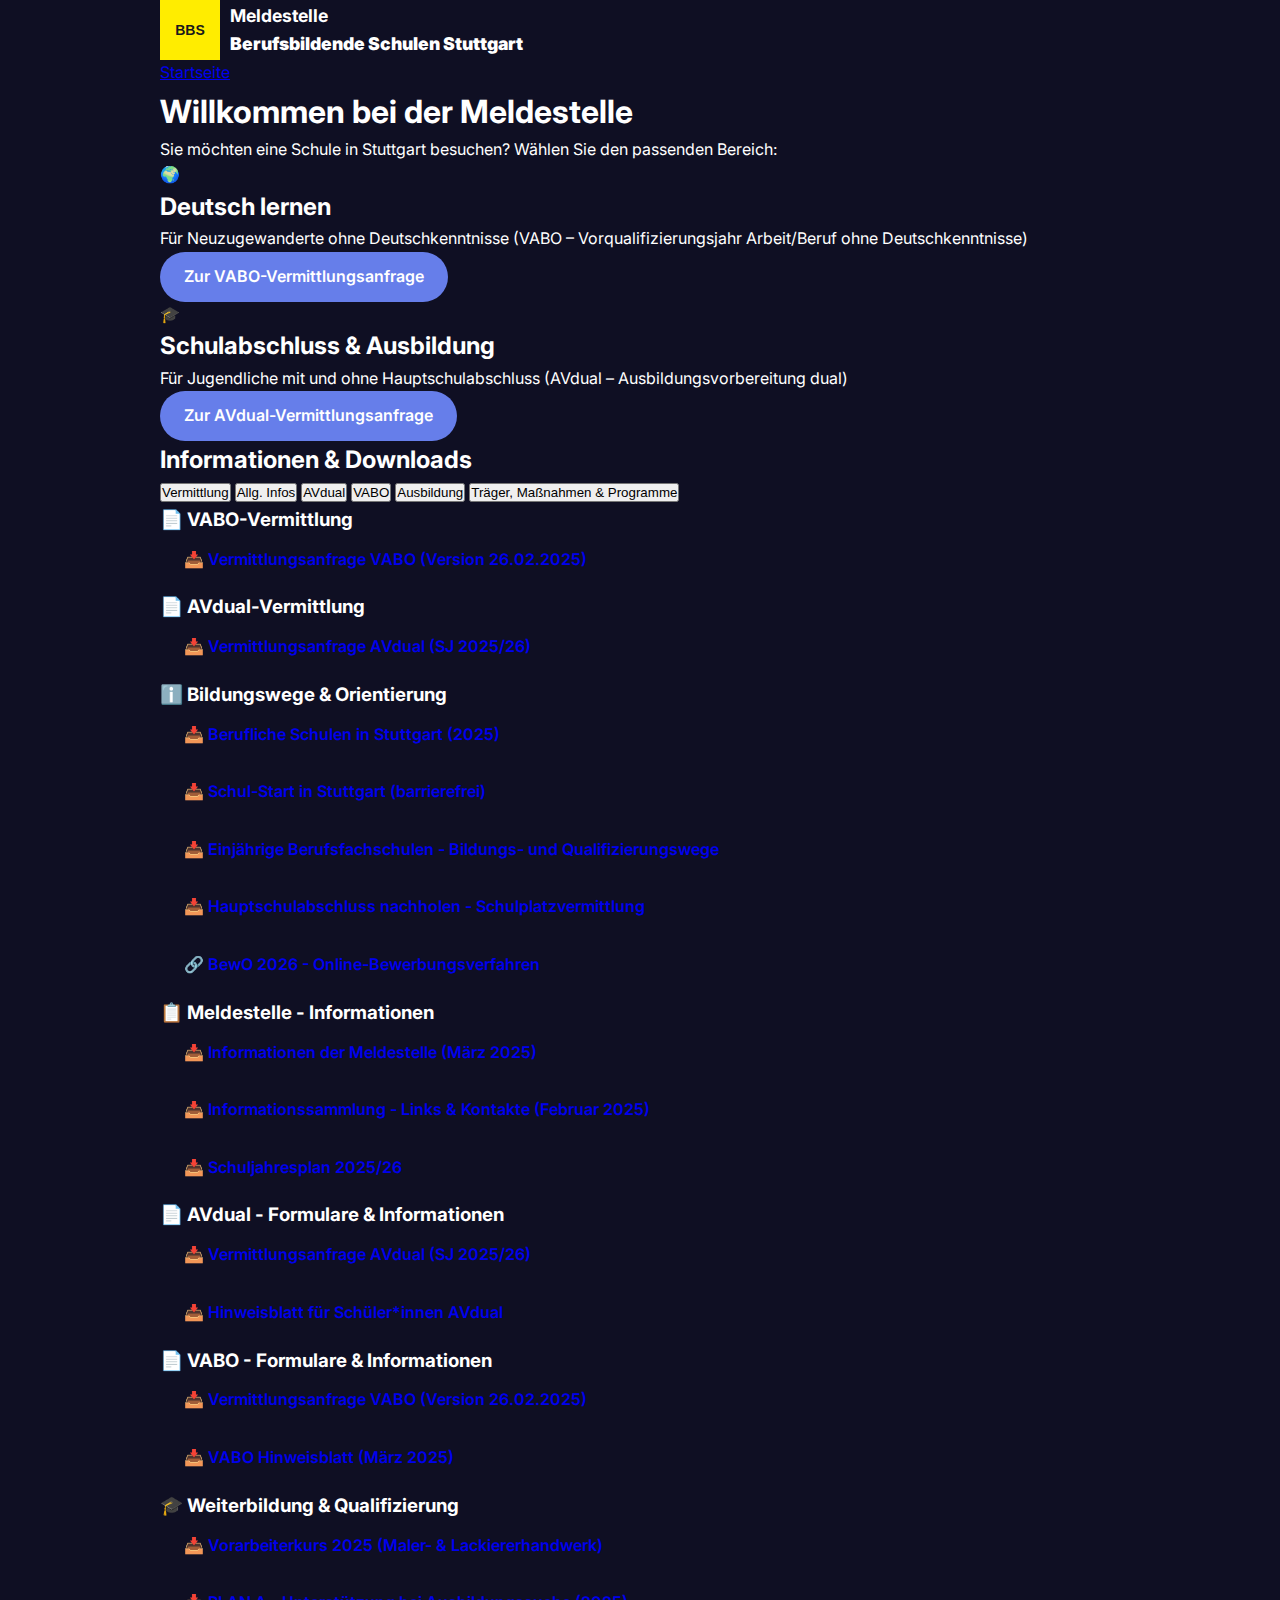
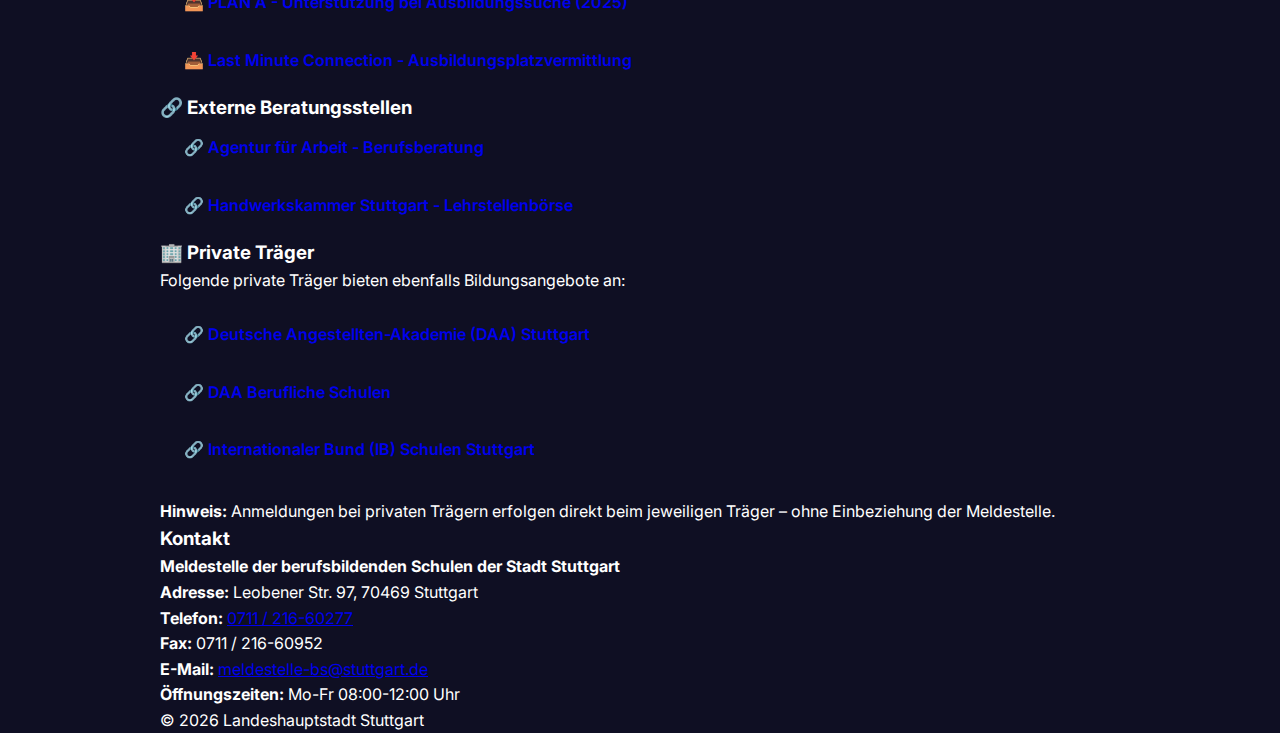
<file: index.html>
<!DOCTYPE html>
<html lang="de">
<head>
    <meta charset="UTF-8">
    <meta name="viewport" content="width=device-width, initial-scale=1.0">
    <title>Meldestelle Berufsbildende Schulen Stuttgart</title>
    <link rel="stylesheet" href="style.css">
</head>
<body>
    <header class="site-header">
        <div class="container">
            <div class="header-content">
                <div class="logo">
                    <img src="data:image/svg+xml,%3Csvg xmlns='http://www.w3.org/2000/svg' width='60' height='60'%3E%3Crect fill='%23FFED00' width='60' height='60'/%3E%3Ctext x='30' y='35' font-family='Arial' font-size='14' font-weight='bold' text-anchor='middle' fill='%231A1A1A'%3EBBS%3C/text%3E%3C/svg%3E" alt="Logo" width="60" height="60">
                    <span class="logo-text">Meldestelle<br><strong>Berufsbildende Schulen Stuttgart</strong></span>
                </div>
                <nav class="main-nav">
                    <a href="index.html" aria-current="page">Startseite</a>
                </nav>
            </div>
        </div>
    </header>
    <main class="container">
        <section class="intro-section">
            <h1>Willkommen bei der Meldestelle</h1>
            <p class="intro-text">Sie möchten eine Schule in Stuttgart besuchen? Wählen Sie den passenden Bereich:</p>
        </section>

        <section class="tile-grid">
            <article class="tile">
                <div class="tile-icon">🌍</div>
                <h2>Deutsch lernen</h2>
                <p>Für Neuzugewanderte ohne Deutschkenntnisse (VABO – Vorqualifizierungsjahr Arbeit/Beruf ohne Deutschkenntnisse)</p>
                <a href="vabo-vermittlung.html" class="btn btn-primary">Zur VABO-Vermittlungsanfrage</a>
            </article>

            <article class="tile">
                <div class="tile-icon">🎓</div>
                <h2>Schulabschluss & Ausbildung</h2>
                <p>Für Jugendliche mit und ohne Hauptschulabschluss (AVdual – Ausbildungsvorbereitung dual)</p>
                <a href="avdual-vermittlung.html" class="btn btn-primary">Zur AVdual-Vermittlungsanfrage</a>
            </article>
        </section>

        <section class="additional-resources">
            <h2>Informationen & Downloads</h2>

            <!-- Tab Navigation -->
            <div class="tabs">
                <button class="tab-button active" onclick="openTab(event, 'vermittlung')">Vermittlung</button>
                <button class="tab-button" onclick="openTab(event, 'allgemein')">Allg. Infos</button>
                <button class="tab-button" onclick="openTab(event, 'avdual')">AVdual</button>
                <button class="tab-button" onclick="openTab(event, 'vabo')">VABO</button>
                <button class="tab-button" onclick="openTab(event, 'ausbildung')">Ausbildung</button>
                <button class="tab-button" onclick="openTab(event, 'traeger')">Träger, Maßnahmen & Programme</button>
            </div>

            <!-- Tab Content: Vermittlung -->
            <div id="vermittlung" class="tab-content active">
                <div class="resource-grid">
                    <div class="resource-card">
                        <h3>📄 VABO-Vermittlung</h3>
                        <ul style="list-style:none;padding:0">
                            <li style="margin-bottom:0.5rem">
                                <a href="https://www.farbegestaltung.de/wp-content/uploads/Anmeldung_VABO_Version_26_02_2025.pdf" target="_blank" class="btn btn-link">
                                    📥 Vermittlungsanfrage VABO (Version 26.02.2025)
                                </a>
                            </li>
                        </ul>
                    </div>
                    <div class="resource-card">
                        <h3>📄 AVdual-Vermittlung</h3>
                        <ul style="list-style:none;padding:0">
                            <li style="margin-bottom:0.5rem">
                                <a href="https://www.farbegestaltung.de/wp-content/uploads/AVdual-Anmeldung-2-seitig-SJ-25-26.pdf" target="_blank" class="btn btn-link">
                                    📥 Vermittlungsanfrage AVdual (SJ 2025/26)
                                </a>
                            </li>
                        </ul>
                    </div>
                </div>
            </div>

            <!-- Tab Content: Allgemeine Infos -->
            <div id="allgemein" class="tab-content">
                <div class="resource-grid">
                    <div class="resource-card">
                        <h3>ℹ️ Bildungswege & Orientierung</h3>
                        <ul style="list-style:none;padding:0">
                            <li style="margin-bottom:0.5rem">
                                <a href="https://www.farbegestaltung.de/wp-content/uploads/beruflicheschulen_2025-4.pdf" target="_blank" class="btn btn-link">
                                    📥 Berufliche Schulen in Stuttgart (2025)
                                </a>
                            </li>
                            <li style="margin-bottom:0.5rem">
                                <a href="https://www.farbegestaltung.de/wp-content/uploads/Schulstart-in-Stuttgart-barrierefrei.pdf" target="_blank" class="btn btn-link">
                                    📥 Schul-Start in Stuttgart (barrierefrei)
                                </a>
                            </li>
                            <li style="margin-bottom:0.5rem">
                                <a href="https://www.farbegestaltung.de/wp-content/uploads/Einjaehrige-Berufsfachschule-Angebote-Stuttgart-02_2025.pdf" target="_blank" class="btn btn-link">
                                    📥 Einjährige Berufsfachschulen - Bildungs- und Qualifizierungswege
                                </a>
                            </li>
                            <li style="margin-bottom:0.5rem">
                                <a href="https://www.farbegestaltung.de/wp-content/uploads/Hauptschulabschluss-nachholen.pdf" target="_blank" class="btn btn-link">
                                    📥 Hauptschulabschluss nachholen - Schulplatzvermittlung
                                </a>
                            </li>
                            <li style="margin-bottom:0.5rem">
                                <a href="https://bewo.kultus-bw.de/" target="_blank" class="btn btn-link">
                                    🔗 BewO 2026 - Online-Bewerbungsverfahren
                                </a>
                            </li>
                        </ul>
                    </div>

                    <div class="resource-card">
                        <h3>📋 Meldestelle - Informationen</h3>
                        <ul style="list-style:none;padding:0">
                            <li style="margin-bottom:0.5rem">
                                <a href="https://www.farbegestaltung.de/wp-content/uploads/Informationen-der-Meldestelle-der-beruflichen-Schulen-der-Stadt-Stuttgart-Stand-Maerz-2025.pdf" target="_blank" class="btn btn-link">
                                    📥 Informationen der Meldestelle (März 2025)
                                </a>
                            </li>
                            <li style="margin-bottom:0.5rem">
                                <a href="https://www.farbegestaltung.de/wp-content/uploads/Informationssammlung-Stand-02-2025.pdf" target="_blank" class="btn btn-link">
                                    📥 Informationssammlung - Links & Kontakte (Februar 2025)
                                </a>
                            </li>
                            <li style="margin-bottom:0.5rem">
                                <a href="https://www.farbegestaltung.de/wp-content/uploads/SchulPlan25_26_A4.pdf" target="_blank" class="btn btn-link">
                                    📥 Schuljahresplan 2025/26
                                </a>
                            </li>
                        </ul>
                    </div>
                </div>
            </div>

            <!-- Tab Content: AVdual -->
            <div id="avdual" class="tab-content">
                <div class="resource-grid">
                    <div class="resource-card">
                        <h3>📄 AVdual - Formulare & Informationen</h3>
                        <ul style="list-style:none;padding:0">
                            <li style="margin-bottom:0.5rem">
                                <a href="https://www.farbegestaltung.de/wp-content/uploads/AVdual-Anmeldung-2-seitig-SJ-25-26.pdf" target="_blank" class="btn btn-link">
                                    📥 Vermittlungsanfrage AVdual (SJ 2025/26)
                                </a>
                            </li>
                            <li style="margin-bottom:0.5rem">
                                <a href="https://www.farbegestaltung.de/wp-content/uploads/Hinweisblatt-Schueler-AVdual.pdf" target="_blank" class="btn btn-link">
                                    📥 Hinweisblatt für Schüler*innen AVdual
                                </a>
                            </li>
                        </ul>
                    </div>
                </div>
            </div>

            <!-- Tab Content: VABO -->
            <div id="vabo" class="tab-content">
                <div class="resource-grid">
                    <div class="resource-card">
                        <h3>📄 VABO - Formulare & Informationen</h3>
                        <ul style="list-style:none;padding:0">
                            <li style="margin-bottom:0.5rem">
                                <a href="https://www.farbegestaltung.de/wp-content/uploads/Anmeldung_VABO_Version_26_02_2025.pdf" target="_blank" class="btn btn-link">
                                    📥 Vermittlungsanfrage VABO (Version 26.02.2025)
                                </a>
                            </li>
                            <li style="margin-bottom:0.5rem">
                                <a href="https://www.farbegestaltung.de/wp-content/uploads/VABO_Hinweisblatt_Maerz_2025.pdf" target="_blank" class="btn btn-link">
                                    📥 VABO Hinweisblatt (März 2025)
                                </a>
                            </li>
                        </ul>
                    </div>
                </div>
            </div>

            <!-- Tab Content: Ausbildung -->
            <div id="ausbildung" class="tab-content">
                <div class="resource-grid">
                    <div class="resource-card">
                        <h3>🎓 Weiterbildung & Qualifizierung</h3>
                        <ul style="list-style:none;padding:0">
                            <li style="margin-bottom:0.5rem">
                                <a href="https://www.farbegestaltung.de/wp-content/uploads/Vorarbeiterkurs-2025.pdf" target="_blank" class="btn btn-link">
                                    📥 Vorarbeiterkurs 2025 (Maler- & Lackiererhandwerk)
                                </a>
                            </li>
                            <li style="margin-bottom:0.5rem">
                                <a href="https://www.farbegestaltung.de/wp-content/uploads/PLAN-A-Flyer-2025.pdf" target="_blank" class="btn btn-link">
                                    📥 PLAN A - Unterstützung bei Ausbildungssuche (2025)
                                </a>
                            </li>
                            <li style="margin-bottom:0.5rem">
                                <a href="https://www.farbegestaltung.de/wp-content/uploads/Last-Minute-Connection-2025.pdf" target="_blank" class="btn btn-link">
                                    📥 Last Minute Connection - Ausbildungsplatzvermittlung
                                </a>
                            </li>
                        </ul>
                    </div>
                    <div class="resource-card">
                        <h3>🔗 Externe Beratungsstellen</h3>
                        <ul style="list-style:none;padding:0">
                            <li style="margin-bottom:0.5rem">
                                <a href="https://www.arbeitsagentur.de/bildung/ausbildung" target="_blank" class="btn btn-link">
                                    🔗 Agentur für Arbeit - Berufsberatung
                                </a>
                            </li>
                            <li style="margin-bottom:0.5rem">
                                <a href="https://www.hwk-stuttgart.de/lehrstellenboerse" target="_blank" class="btn btn-link">
                                    🔗 Handwerkskammer Stuttgart - Lehrstellenbörse
                                </a>
                            </li>
                        </ul>
                    </div>
                </div>
            </div>

            <!-- Tab Content: Träger, Maßnahmen & Programme -->
            <div id="traeger" class="tab-content">
                <div class="resource-grid">
                    <div class="resource-card">
                        <h3>🏢 Private Träger</h3>
                        <p>Folgende private Träger bieten ebenfalls Bildungsangebote an:</p>
                        <ul style="list-style:none;padding:0;margin-top:1rem">
                            <li style="margin-bottom:0.5rem">
                                <a href="https://daa-stuttgart.de" target="_blank" class="btn btn-link">
                                    🔗 Deutsche Angestellten-Akademie (DAA) Stuttgart
                                </a>
                            </li>
                            <li style="margin-bottom:0.5rem">
                                <a href="https://daa-berufliche-schulen.de" target="_blank" class="btn btn-link">
                                    🔗 DAA Berufliche Schulen
                                </a>
                            </li>
                            <li style="margin-bottom:0.5rem">
                                <a href="https://ib-schulen.de/stuttgart-vaihingen/home" target="_blank" class="btn btn-link">
                                    🔗 Internationaler Bund (IB) Schulen Stuttgart
                                </a>
                            </li>
                        </ul>
                        <div class="alert alert-info" style="margin-top:1.5rem">
                            <p><strong>Hinweis:</strong> Anmeldungen bei privaten Trägern erfolgen direkt beim jeweiligen Träger – ohne Einbeziehung der Meldestelle.</p>
                        </div>
                    </div>
                </div>
            </div>

        </section>
    </main>

    <footer class="site-footer">
        <div class="container">
            <div class="footer-content">
                <div class="footer-section">
                    <h3>Kontakt</h3>
                    <p><strong>Meldestelle der berufsbildenden Schulen der Stadt Stuttgart</strong></p>
                    <p><strong>Adresse:</strong> Leobener Str. 97, 70469 Stuttgart</p>
                    <p><strong>Telefon:</strong> <a href="tel:071121660277">0711 / 216-60277</a></p>
                    <p><strong>Fax:</strong> 0711 / 216-60952</p>
                    <p><strong>E-Mail:</strong> <a href="mailto:meldestelle-bs@stuttgart.de">meldestelle-bs@stuttgart.de</a></p>
                    <p><strong>Öffnungszeiten:</strong> Mo-Fr 08:00-12:00 Uhr</p>
                </div>
            </div>
            <p class="footer-copyright">© 2026 Landeshauptstadt Stuttgart</p>
        </div>
    </footer>

    <script>
    function openTab(evt, tabName) {
        var tabContents = document.getElementsByClassName("tab-content");
        for (var i = 0; i < tabContents.length; i++) {
            tabContents[i].classList.remove("active");
        }
        var tabButtons = document.getElementsByClassName("tab-button");
        for (var i = 0; i < tabButtons.length; i++) {
            tabButtons[i].classList.remove("active");
        }
        document.getElementById(tabName).classList.add("active");
        evt.currentTarget.classList.add("active");
    }
    </script>
</body>
</html>
</file>
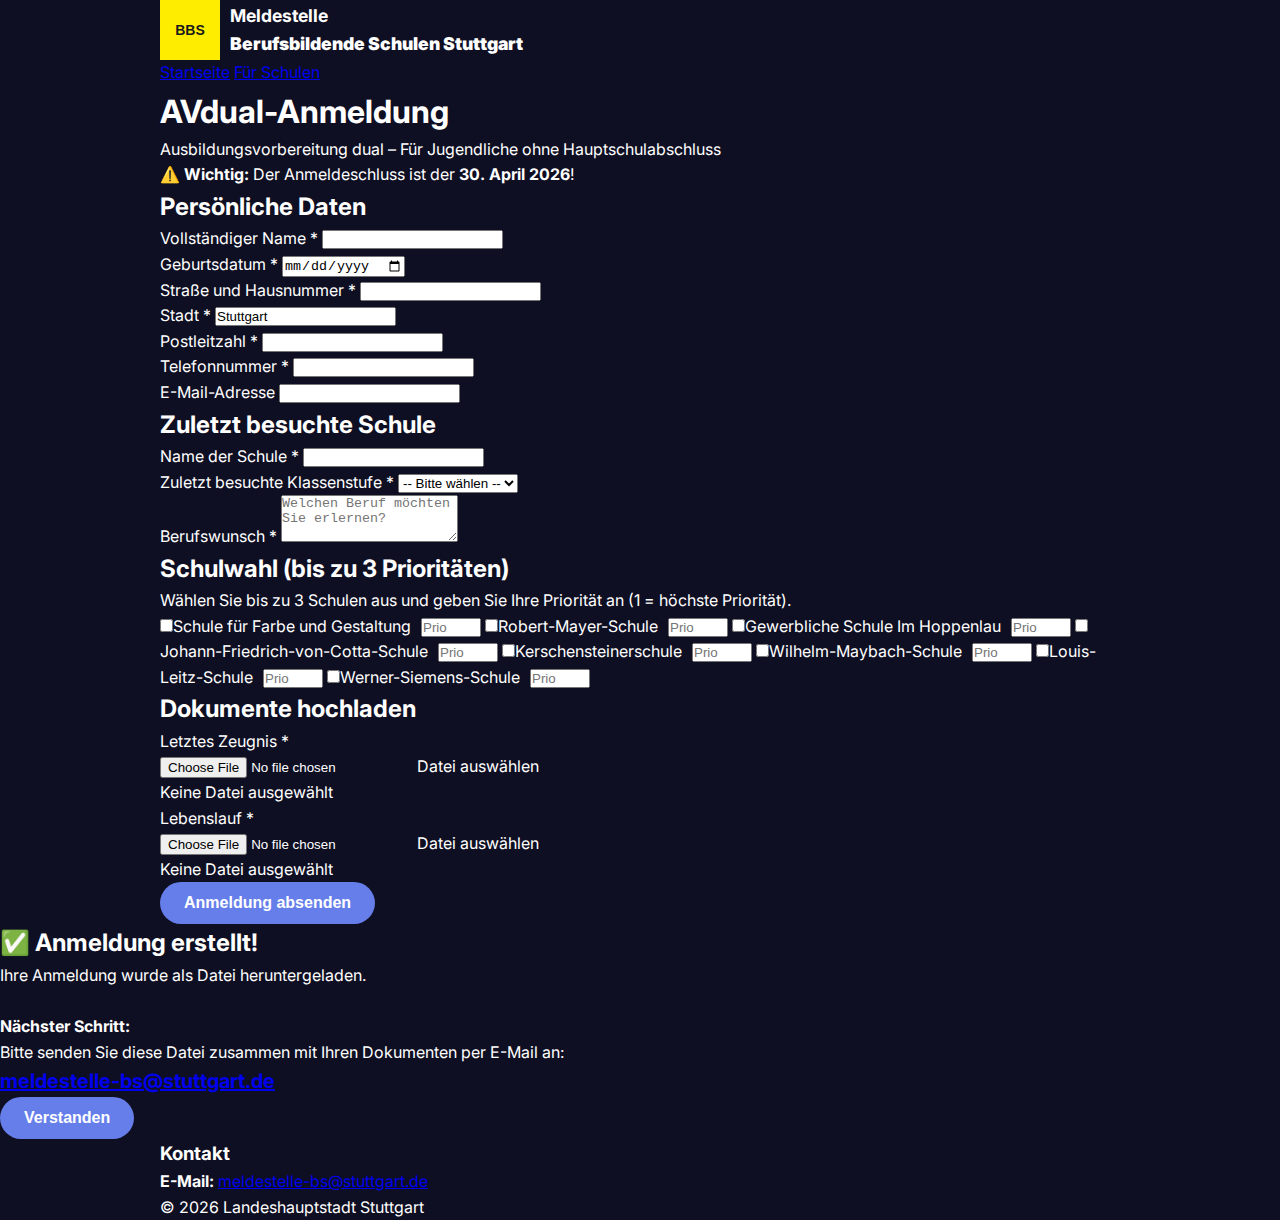
<file: avdual-anmeldung.html>
<!DOCTYPE html>
<html lang="de">
<head>
    <meta charset="UTF-8">
    <meta name="viewport" content="width=device-width, initial-scale=1.0">
    <title>AVdual-Anmeldung | Meldestelle BBS Stuttgart</title>
    <link rel="stylesheet" href="style.css">
</head>
<body>
    <header class="site-header">
        <div class="container">
            <div class="header-content">
                <div class="logo">
                    <img src="data:image/svg+xml,%3Csvg xmlns='http://www.w3.org/2000/svg' width='60' height='60'%3E%3Crect fill='%23FFED00' width='60' height='60'/%3E%3Ctext x='30' y='35' font-family='Arial' font-size='14' font-weight='bold' text-anchor='middle' fill='%231A1A1A'%3EBBS%3C/text%3E%3C/svg%3E" alt="Logo" width="60" height="60">
                    <span class="logo-text">Meldestelle<br><strong>Berufsbildende Schulen Stuttgart</strong></span>
                </div>
                <nav class="main-nav">
                    <a href="index.html">Startseite</a>
                    <a href="lehrkraefte.html">Für Schulen</a>
                </nav>
            </div>
        </div>
    </header>
    <main class="container">
        <section class="intro-section">
            <h1>AVdual-Anmeldung</h1>
            <p class="intro-text">Ausbildungsvorbereitung dual – Für Jugendliche ohne Hauptschulabschluss</p>
        </section>
        <div class="alert alert-warning">
            <p><strong>⚠️ Wichtig:</strong> Der Anmeldeschluss ist der <strong>30. April 2026</strong>!</p>
        </div>
        <form id="avdualForm" data-form-type="avdual">
            <section class="form-section">
                <h2>Persönliche Daten</h2>
                <div class="form-group">
                    <label for="name">Vollständiger Name <span class="required">*</span></label>
                    <input type="text" id="name" name="Vollständiger Name" required>
                </div>
                <div class="form-group">
                    <label for="birthdate">Geburtsdatum <span class="required">*</span></label>
                    <input type="date" id="birthdate" name="Geburtsdatum" required>
                </div>
                <div class="form-group">
                    <label for="street">Straße und Hausnummer <span class="required">*</span></label>
                    <input type="text" id="street" name="Straße" required>
                </div>
                <div class="form-group">
                    <label for="city">Stadt <span class="required">*</span></label>
                    <input type="text" id="city" name="Stadt" required value="Stuttgart">
                </div>
                <div class="form-group">
                    <label for="zipcode">Postleitzahl <span class="required">*</span></label>
                    <input type="text" id="zipcode" name="Postleitzahl" required pattern="[0-9]{5}">
                </div>
                <div class="form-group">
                    <label for="phone">Telefonnummer <span class="required">*</span></label>
                    <input type="tel" id="phone" name="Telefon" required>
                </div>
                <div class="form-group">
                    <label for="email">E-Mail-Adresse</label>
                    <input type="email" id="email" name="E-Mail">
                </div>
            </section>
            <section class="form-section">
                <h2>Zuletzt besuchte Schule</h2>
                <div class="form-group">
                    <label for="lastSchool">Name der Schule <span class="required">*</span></label>
                    <input type="text" id="lastSchool" name="Letzte Schule" required>
                </div>
                <div class="form-group">
                    <label for="lastGrade">Zuletzt besuchte Klassenstufe <span class="required">*</span></label>
                    <select id="lastGrade" name="Klassenstufe" required>
                        <option value="">-- Bitte wählen --</option>
                        <option value="Klasse 7">Klasse 7</option>
                        <option value="Klasse 8">Klasse 8</option>
                        <option value="Klasse 9">Klasse 9</option>
                        <option value="Klasse 10">Klasse 10</option>
                        <option value="Sonstiges">Sonstiges</option>
                    </select>
                </div>
                <div class="form-group">
                    <label for="careerGoal">Berufswunsch <span class="required">*</span></label>
                    <textarea id="careerGoal" name="Berufswunsch" required rows="3" placeholder="Welchen Beruf möchten Sie erlernen?"></textarea>
                </div>
            </section>
            <!-- HIER SCHULEN ÄNDERN -->
            <section class="form-section">
                <h2>Schulwahl (bis zu 3 Prioritäten)</h2>
                <p class="help-text">Wählen Sie bis zu 3 Schulen aus und geben Sie Ihre Priorität an (1 = höchste Priorität).</p>
                <div class="checkbox-group">
                    <label><input type="checkbox" name="Schule_Farbe_Gestaltung" value="ja">Schule für Farbe und Gestaltung<input type="number" name="Prio_Farbe_Gestaltung" min="1" max="3" style="width:60px;margin-left:10px" placeholder="Prio"></label>
                    <label><input type="checkbox" name="Schule_Robert_Mayer" value="ja">Robert-Mayer-Schule<input type="number" name="Prio_Robert_Mayer" min="1" max="3" style="width:60px;margin-left:10px" placeholder="Prio"></label>
                    <label><input type="checkbox" name="Schule_Hoppenlau" value="ja">Gewerbliche Schule Im Hoppenlau<input type="number" name="Prio_Hoppenlau" min="1" max="3" style="width:60px;margin-left:10px" placeholder="Prio"></label>
                    <label><input type="checkbox" name="Schule_Cotta" value="ja">Johann-Friedrich-von-Cotta-Schule<input type="number" name="Prio_Cotta" min="1" max="3" style="width:60px;margin-left:10px" placeholder="Prio"></label>
                    <label><input type="checkbox" name="Schule_Kerschensteiner" value="ja">Kerschensteinerschule<input type="number" name="Prio_Kerschensteiner" min="1" max="3" style="width:60px;margin-left:10px" placeholder="Prio"></label>
                    <label><input type="checkbox" name="Schule_Maybach" value="ja">Wilhelm-Maybach-Schule<input type="number" name="Prio_Maybach" min="1" max="3" style="width:60px;margin-left:10px" placeholder="Prio"></label>
                    <label><input type="checkbox" name="Schule_Louis_Leitz" value="ja">Louis-Leitz-Schule<input type="number" name="Prio_Louis_Leitz" min="1" max="3" style="width:60px;margin-left:10px" placeholder="Prio"></label>
                    <label><input type="checkbox" name="Schule_Siemens" value="ja">Werner-Siemens-Schule<input type="number" name="Prio_Siemens" min="1" max="3" style="width:60px;margin-left:10px" placeholder="Prio"></label>
                </div>
            </section>
            <section class="form-section">
                <h2>Dokumente hochladen</h2>
                <div class="form-group">
                    <label>Letztes Zeugnis <span class="required">*</span></label>
                    <div class="file-upload">
                        <input type="file" id="certificateFile" name="Zeugnis" accept=".pdf,.jpg,.jpeg,.png" required data-display="certificateFileName">
                        <label for="certificateFile">Datei auswählen</label>
                        <div class="file-name" id="certificateFileName">Keine Datei ausgewählt</div>
                    </div>
                </div>
                <div class="form-group">
                    <label>Lebenslauf <span class="required">*</span></label>
                    <div class="file-upload">
                        <input type="file" id="cvFile" name="Lebenslauf" accept=".pdf,.doc,.docx" required data-display="cvFileName">
                        <label for="cvFile">Datei auswählen</label>
                        <div class="file-name" id="cvFileName">Keine Datei ausgewählt</div>
                    </div>
                </div>
            </section>
            <div class="form-group">
                <button type="submit" class="btn btn-primary">Anmeldung absenden</button>
            </div>
        </form>
    </main>
    <div id="successModal" class="modal">
        <div class="modal-content">
            <h2>✅ Anmeldung erstellt!</h2>
            <p>Ihre Anmeldung wurde als Datei heruntergeladen.<br><br><strong>Nächster Schritt:</strong><br>Bitte senden Sie diese Datei zusammen mit Ihren Dokumenten per E-Mail an:</p>
            <!-- HIER E-MAIL ÄNDERN -->
            <p style="font-size:1.25rem;font-weight:bold"><a href="mailto:meldestelle-bs@stuttgart.de">meldestelle-bs@stuttgart.de</a></p>
            <button onclick="closeModal()" class="btn btn-primary">Verstanden</button>
        </div>
    </div>
    <footer class="site-footer">
        <div class="container">
            <div class="footer-content">
                <div class="footer-section">
                    <h3>Kontakt</h3>
                    <!-- HIER E-MAIL ÄNDERN -->
                    <p><strong>E-Mail:</strong> <a href="mailto:meldestelle-bs@stuttgart.de">meldestelle-bs@stuttgart.de</a></p>
                </div>
            </div>
            <p class="footer-copyright">© 2026 Landeshauptstadt Stuttgart</p>
        </div>
    </footer>
    <script src="script.js"></script>
</body>
</html>
</file>
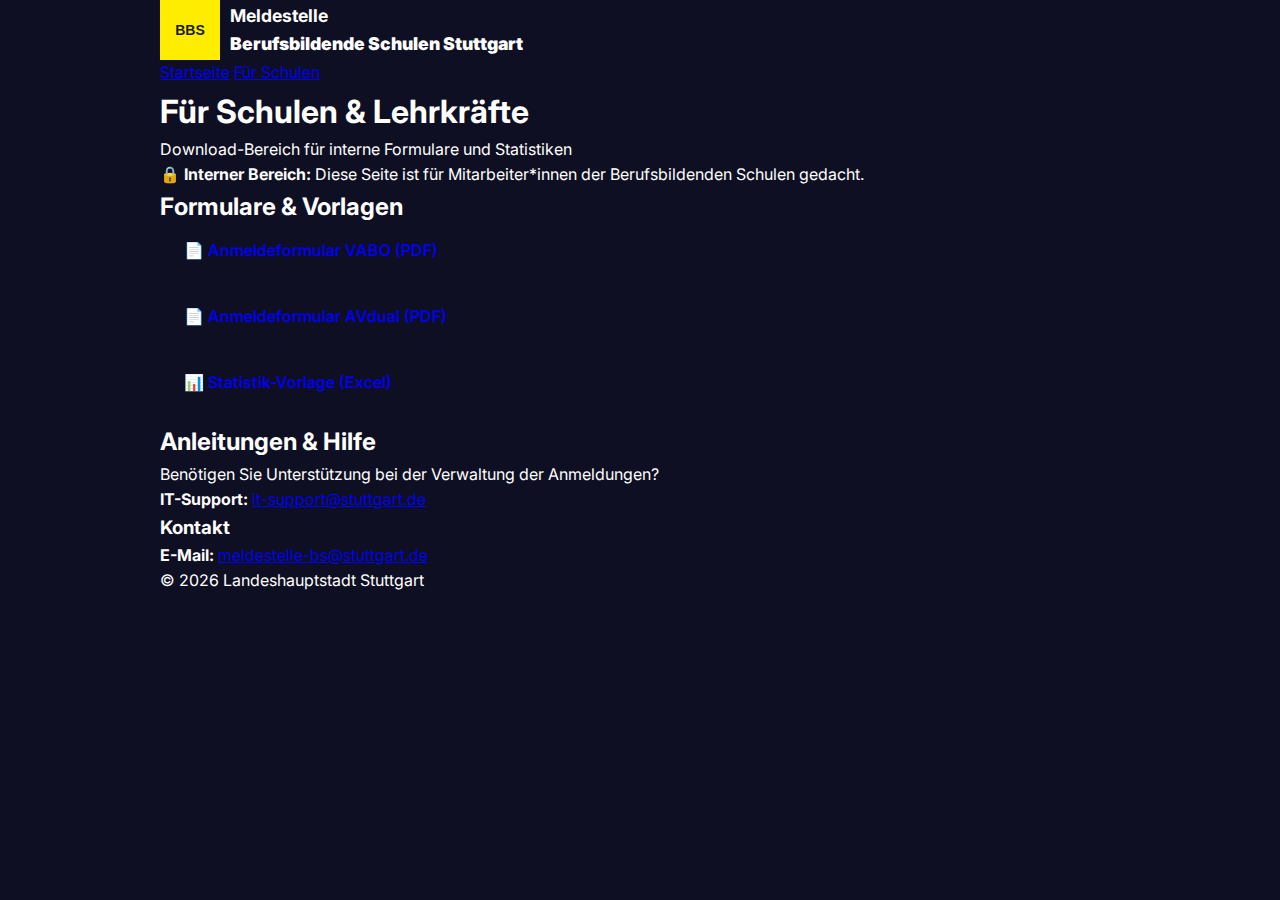
<file: lehrkraefte.html>
<!DOCTYPE html>
<html lang="de">
<head>
    <meta charset="UTF-8">
    <meta name="viewport" content="width=device-width, initial-scale=1.0">
    <title>Für Schulen & Lehrkräfte | Meldestelle BBS Stuttgart</title>
    <link rel="stylesheet" href="style.css">
</head>
<body>
    <header class="site-header">
        <div class="container">
            <div class="header-content">
                <div class="logo">
                    <img src="data:image/svg+xml,%3Csvg xmlns='http://www.w3.org/2000/svg' width='60' height='60'%3E%3Crect fill='%23FFED00' width='60' height='60'/%3E%3Ctext x='30' y='35' font-family='Arial' font-size='14' font-weight='bold' text-anchor='middle' fill='%231A1A1A'%3EBBS%3C/text%3E%3C/svg%3E" alt="Logo" width="60" height="60">
                    <span class="logo-text">Meldestelle<br><strong>Berufsbildende Schulen Stuttgart</strong></span>
                </div>
                <nav class="main-nav">
                    <a href="index.html">Startseite</a>
                    <a href="lehrkraefte.html" aria-current="page">Für Schulen</a>
                </nav>
            </div>
        </div>
    </header>
    <main class="container">
        <section class="intro-section">
            <h1>Für Schulen & Lehrkräfte</h1>
            <p class="intro-text">Download-Bereich für interne Formulare und Statistiken</p>
        </section>
        <div class="alert alert-info">
            <p><strong>🔒 Interner Bereich:</strong> Diese Seite ist für Mitarbeiter*innen der Berufsbildenden Schulen gedacht.</p>
        </div>
        <section class="form-section">
            <h2>Formulare & Vorlagen</h2>
            <ul style="list-style:none;padding:0">
                <li style="margin-bottom:1rem">
                    <a href="#" class="btn btn-secondary" style="display:inline-block">📄 Anmeldeformular VABO (PDF)</a>
                </li>
                <li style="margin-bottom:1rem">
                    <a href="#" class="btn btn-secondary" style="display:inline-block">📄 Anmeldeformular AVdual (PDF)</a>
                </li>
                <li style="margin-bottom:1rem">
                    <a href="#" class="btn btn-secondary" style="display:inline-block">📊 Statistik-Vorlage (Excel)</a>
                </li>
            </ul>
        </section>
        <section class="form-section">
            <h2>Anleitungen & Hilfe</h2>
            <p>Benötigen Sie Unterstützung bei der Verwaltung der Anmeldungen?</p>
            <!-- HIER SUPPORT-LINK ÄNDERN -->
            <p><strong>IT-Support:</strong> <a href="mailto:it-support@stuttgart.de">it-support@stuttgart.de</a></p>
        </section>
    </main>
    <footer class="site-footer">
        <div class="container">
            <div class="footer-content">
                <div class="footer-section">
                    <h3>Kontakt</h3>
                    <!-- HIER E-MAIL ÄNDERN -->
                    <p><strong>E-Mail:</strong> <a href="mailto:meldestelle-bs@stuttgart.de">meldestelle-bs@stuttgart.de</a></p>
                </div>
            </div>
            <p class="footer-copyright">© 2026 Landeshauptstadt Stuttgart</p>
        </div>
    </footer>
</body>
</html>
</file>
<file: style.css>
@import url('https://fonts.googleapis.com/css2?family=Inter:wght@400;500;600;700;800;900&display=swap');

:root {
    /* Farben aus dem BQW-2 Repo (Modern Dark/Glass) */
    --bg-dark: #0f0f23;
    --bg-darker: #070714;
    --primary: #667eea;
    --primary-glow: rgba(102, 126, 234, 0.6);
    --text-main: #ffffff;
    --text-muted: #a0aec0;
    --glass-bg: rgba(255, 255, 255, 0.05);
    --glass-border: rgba(255, 255, 255, 0.1);
    --card-hover: rgba(255, 255, 255, 0.1);

    --radius: 16px;
    --transition: all 0.3s cubic-bezier(0.4, 0, 0.2, 1);
}

* { margin: 0; padding: 0; box-sizing: border-box; }

body {
    font-family: 'Inter', sans-serif;
    background-color: var(--bg-dark);
    color: var(--text-main);
    line-height: 1.6;
    overflow-x: hidden;
}

/* Background Animation */
.bg-animation { position: fixed; top: 0; left: 0; width: 100%; height: 100%; z-index: -1; overflow: hidden; }
.gradient-blob { position: absolute; border-radius: 50%; filter: blur(80px); opacity: 0.4; animation: float 20s infinite ease-in-out; }
.blob-1 { width: 500px; height: 500px; background: #667eea; top: -100px; right: -100px; }
.blob-2 { width: 400px; height: 400px; background: #764ba2; bottom: -50px; left: -50px; animation-delay: -5s; }
.blob-3 { width: 300px; height: 300px; background: #4facfe; top: 40%; left: 40%; animation-delay: -10s; }
@keyframes float { 0%, 100% { transform: translate(0, 0); } 50% { transform: translate(30px, -30px); } }

.container { max-width: 1000px; margin: 0 auto; padding: 0 20px; }
.section-spacing { margin-bottom: 6rem; }

/* Header */
.header { position: sticky; top: 20px; z-index: 100; margin: 0 20px; border-radius: 100px; padding: 12px 24px; }
.nav-flex { display: flex; justify-content: space-between; align-items: center; }
.logo { display: flex; align-items: center; gap: 10px; text-decoration: none; color: white; font-weight: 700; font-size: 1.1rem; }
.logo-icon { background: var(--primary); width: 32px; height: 32px; display: flex; align-items: center; justify-content: center; border-radius: 8px; font-size: 0.8rem; }

/* Hero */
.hero { min-height: 80vh; display: flex; align-items: center; text-align: center; padding-top: 60px; }
.hero-badge { display: inline-block; padding: 6px 16px; background: rgba(255,255,255,0.1); border-radius: 50px; font-size: 0.85rem; margin-bottom: 20px; border: 1px solid var(--glass-border); }
.hero-title { font-size: 3.5rem; line-height: 1.1; font-weight: 800; margin-bottom: 20px; }
.text-gradient { background: linear-gradient(135deg, #fff 0%, #a5b4fc 100%); -webkit-background-clip: text; -webkit-text-fill-color: transparent; }
.hero-subtitle { font-size: 1.15rem; color: var(--text-muted); max-width: 700px; margin: 0 auto 40px; }
.hero-actions { display: flex; gap: 15px; justify-content: center; flex-wrap: wrap; }

/* Buttons */
.btn { padding: 12px 24px; border-radius: 50px; font-weight: 600; text-decoration: none; transition: var(--transition); border: none; cursor: pointer; display: inline-flex; align-items: center; gap: 8px; font-size: 1rem; }
.btn-sm { padding: 8px 16px; font-size: 0.9rem; }
.btn-primary { background: var(--primary); color: white; }
.btn-primary:hover { transform: translateY(-2px); box-shadow: 0 0 20px var(--primary-glow); }
.btn-glass { background: rgba(255,255,255,0.1); color: white; border: 1px solid var(--glass-border); }
.btn-glass:hover { background: rgba(255,255,255,0.2); }
.btn-text { background: none; color: var(--text-muted); padding: 0; }
.btn-text:hover { color: white; }
.btn-glow { box-shadow: 0 0 15px var(--primary-glow); }

/* Glass Cards */
.glass-card { background: var(--glass-bg); backdrop-filter: blur(12px); border: 1px solid var(--glass-border); border-radius: var(--radius); }
.wizard-container { padding: 40px; }
.option-card { background: rgba(255,255,255,0.03); border: 1px solid var(--glass-border); padding: 30px; border-radius: var(--radius); cursor: pointer; transition: var(--transition); text-align: center; }
.option-card:hover { background: var(--card-hover); border-color: var(--primary); transform: translateY(-5px); }
.card-icon-wrapper { font-size: 2.5rem; margin-bottom: 15px; }
.option-card h3 { margin-bottom: 10px; font-size: 1.2rem; }
.option-card p { color: var(--text-muted); font-size: 0.9rem; }

/* Grid Layouts */
.grid-cols-3 { display: grid; grid-template-columns: repeat(auto-fit, minmax(250px, 1fr)); gap: 20px; }
.grid-cols-2 { display: grid; grid-template-columns: repeat(auto-fit, minmax(300px, 1fr)); gap: 20px; }

/* Downloads Box Style */
.download-box { display: flex; gap: 20px; background: rgba(255,255,255,0.03); padding: 25px; border-radius: var(--radius); border: 1px solid var(--glass-border); align-items: flex-start; }
.box-icon { width: 50px; height: 50px; border-radius: 12px; display: flex; align-items: center; justify-content: center; font-size: 1.5rem; flex-shrink: 0; }
.vabo-icon { background: rgba(236, 72, 153, 0.2); color: #ec4899; }
.avdual-icon { background: rgba(59, 130, 246, 0.2); color: #3b82f6; }
.btn-group { display: flex; gap: 10px; margin-top: 15px; flex-wrap: wrap; }
.more-links { border-top: 1px solid var(--glass-border); padding-top: 25px; }
.link-tags { display: flex; gap: 10px; flex-wrap: wrap; margin-top: 15px; }
.tag-link { padding: 6px 14px; background: rgba(255,255,255,0.05); border-radius: 6px; color: var(--text-muted); text-decoration: none; font-size: 0.9rem; transition: var(--transition); }
.tag-link:hover { color: white; background: rgba(255,255,255,0.1); }

/* Footer */
.footer { border-top: 1px solid var(--glass-border); padding: 40px 0; color: var(--text-muted); margin-top: 40px; }
.footer-meta { font-size: 0.9rem; }

/* Helpers */
.hidden { display: none; }
.text-center { text-align: center; }
.mb-4 { margin-bottom: 1rem; }
.mb-5 { margin-bottom: 2rem; }
.p-5 { padding: 40px; }
.mt-5 { margin-top: 30px; }
.mt-2 { margin-top: 10px; }
.animate-in { opacity: 0; animation: fadeUp 0.8s ease forwards; }
.delay-1 { animation-delay: 0.1s; }
.delay-2 { animation-delay: 0.2s; }
.delay-3 { animation-delay: 0.3s; }
@keyframes fadeUp { from { opacity: 0; transform: translateY(20px); } to { opacity: 1; transform: translateY(0); } }

/* Mobile */
@media (max-width: 768px) {
    .hero-title { font-size: 2.5rem; }
    .download-box { flex-direction: column; }
    .grid-cols-3 { grid-template-columns: 1fr; }
}
</file>
